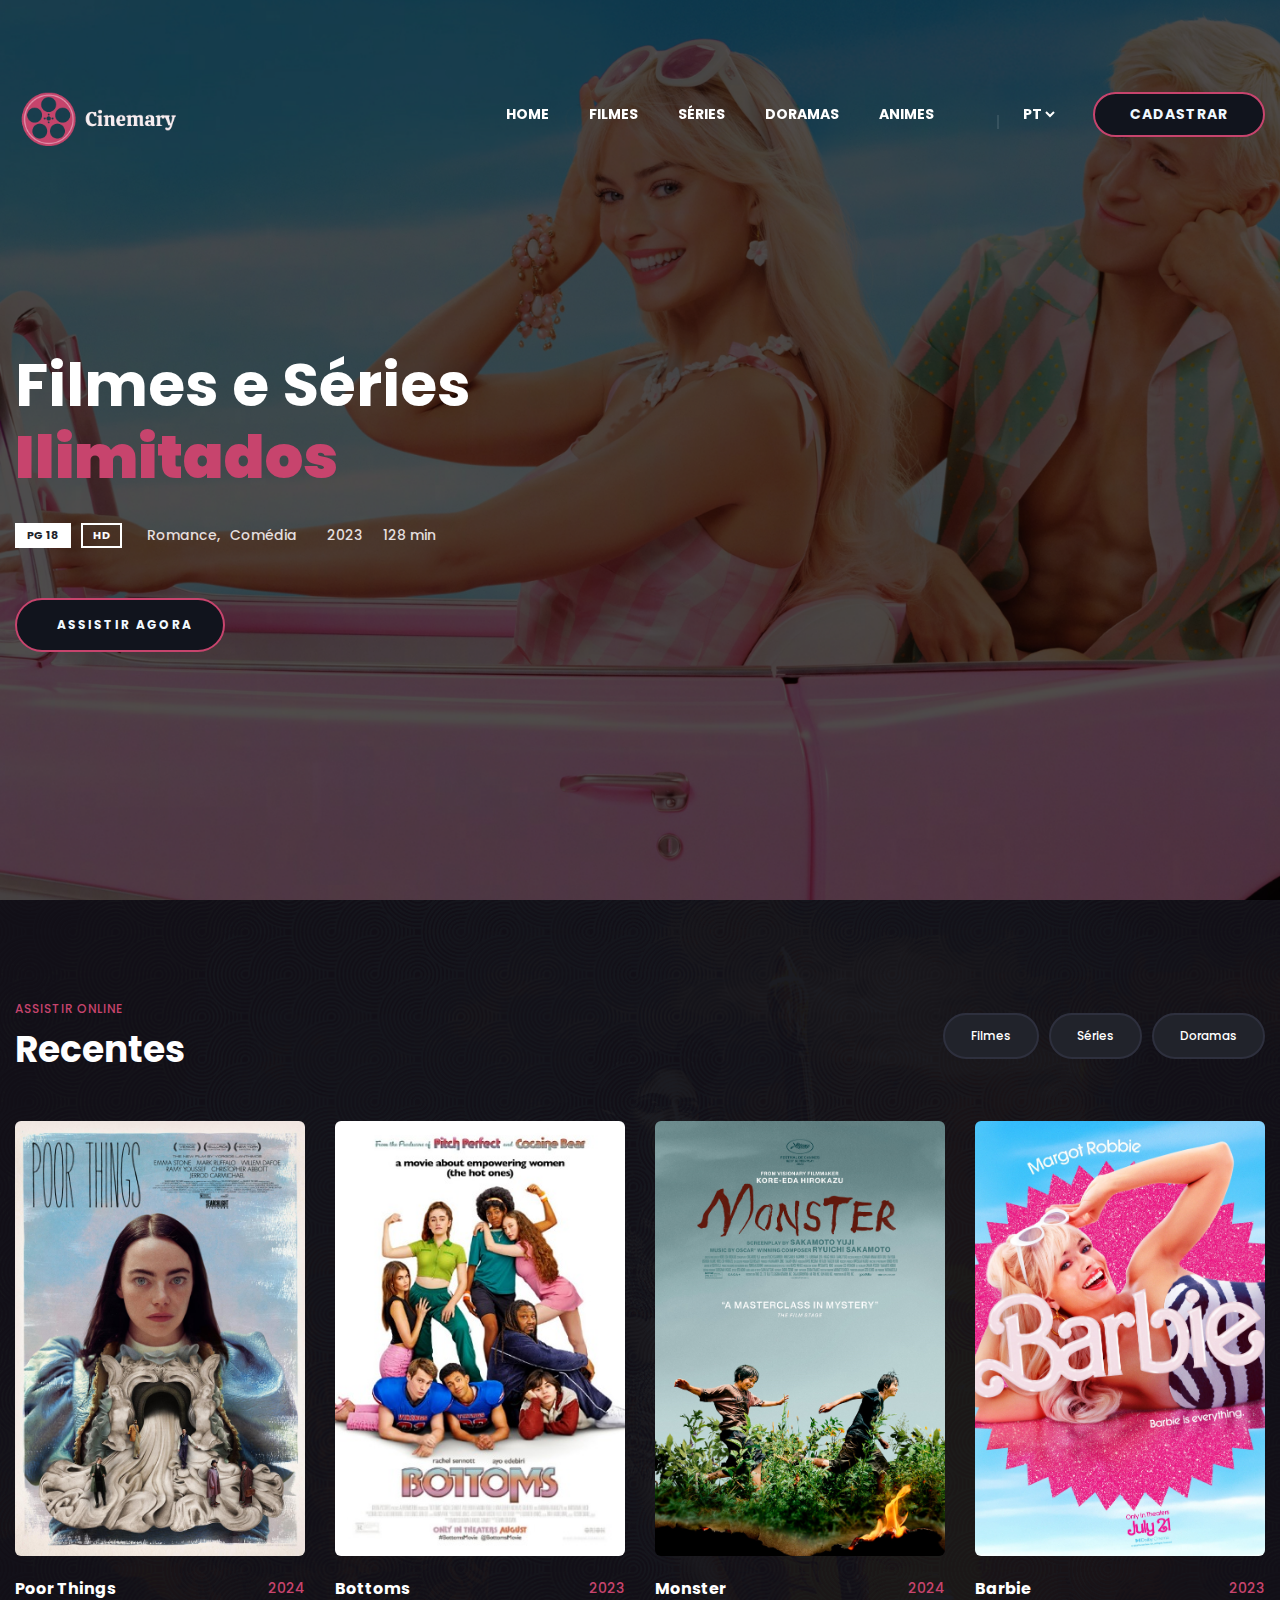
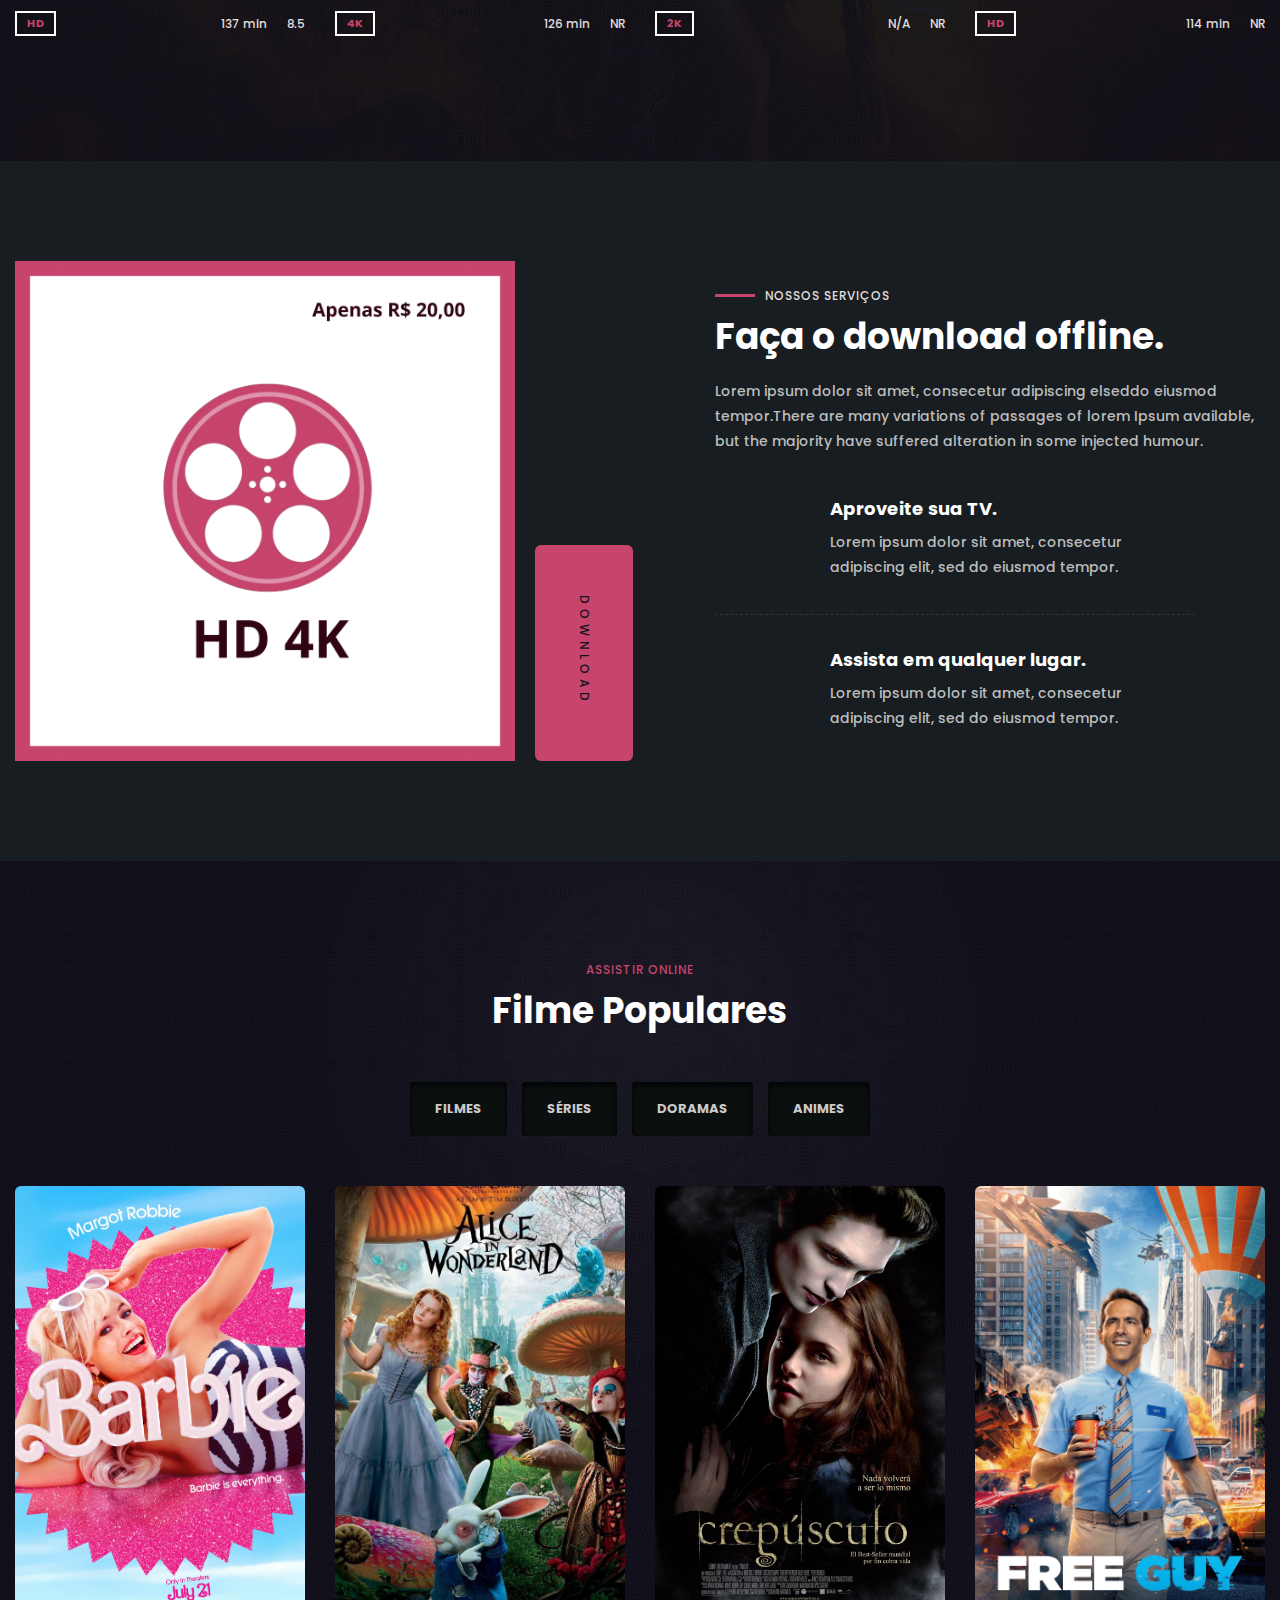
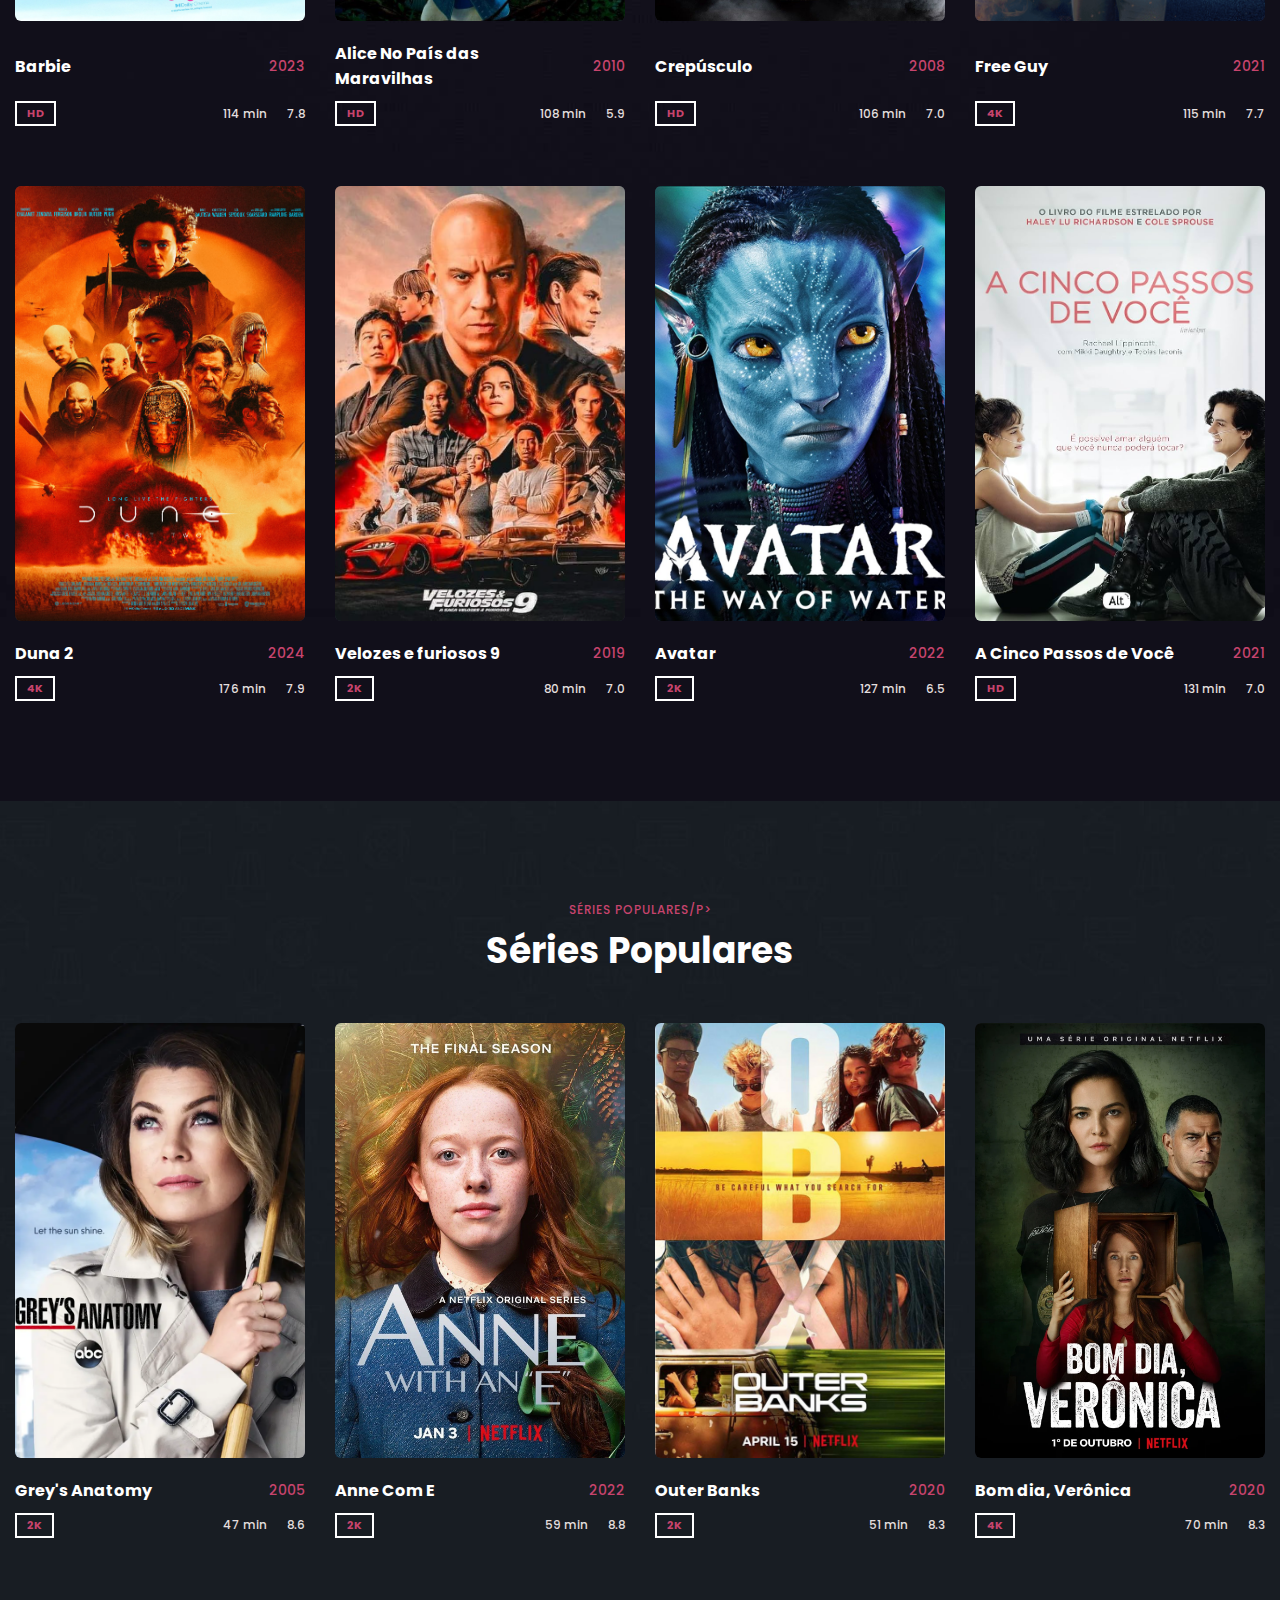
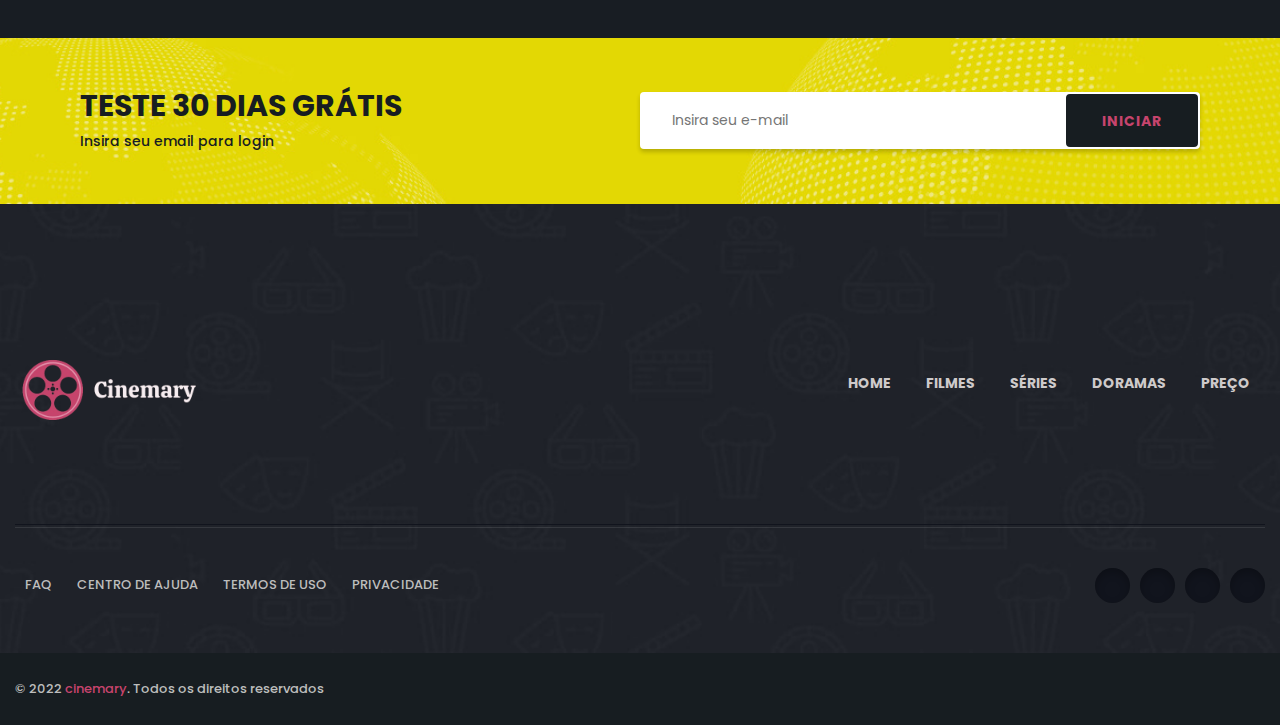
<file: index.html>
<!DOCTYPE html>
<html lang="pt-br">

<head>
  <meta charset="UTF-8">
  <meta http-equiv="X-UA-Compatible" content="IE=edge">
  <meta name="viewport" content="width=device-width, initial-scale=1.0">
  <title>Cinemary</title>
  <link rel="shortcut icon" href="images/favicon1.png" type="image/svg+xml">
  <link rel="stylesheet" href="style.css">

  <!-- - fontes -->
  <link rel="preconnect" href="https://fonts.googleapis.com">
  <link rel="preconnect" href="https://fonts.gstatic.com" crossorigin>
  <link href="https://fonts.googleapis.com/css2?family=Poppins:wght@400;500;600;700&display=swap" rel="stylesheet">
</head>

<body id="top">

  <!-- 
    - #HEADER
  -->

  <header class="header" data-header>
    <div class="container">

      <div class="overlay" data-overlay></div>

      <a href="./index.html" class="logo">
        <img src="images/logo2.png" width="40%" height="50%" alt="Cinemary logo">
      </a>

      <div class="header-actions">

        <button class="search-btn">
          <ion-icon name="search-outline"></ion-icon>
        </button>

        <div class="lang-wrapper">
          <label for="language">
            <ion-icon name="globe-outline"></ion-icon>
          </label>

          <select name="language" id="language">
            <option value="en">PT</option>
            <option value="au">EN</option>
            <option value="ar">ES</option>
            <option value="tu">FR</option>
          </select>
        </div>

        <button class="btn btn-primary">Cadastrar</button>

      </div>

      <button class="menu-open-btn" data-menu-open-btn>
        <ion-icon name="reorder-two"></ion-icon>
      </button>

      <nav class="navbar" data-navbar>

        <div class="navbar-top">

          <a href="./index.html" class="logo">
            <img src="images/logo1.svg" alt="Cinemary Logo">
          </a>

          <button class="menu-close-btn" data-menu-close-btn>
            <ion-icon name="close-outline"></ion-icon>
          </button>

        </div>

        <ul class="navbar-list">

          <li>
            <a href="./index.html" class="navbar-link">Home</a>
          </li>

          <li>
            <a href="filmes.html" class="navbar-link">Filmes</a>
          </li>

          <li>
            <a href="series.html" class="navbar-link">Séries</a>
          </li>

          <li>
            <a href="doramas.html" class="navbar-link">Doramas</a>
          </li>

          <li>
            <a href="animes.html" class="navbar-link">Animes</a>
          </li>

        </ul>

        <ul class="navbar-social-list">

          <li>
            <a href="#" class="navbar-social-link">
              <ion-icon name="logo-twitter"></ion-icon>
            </a>
          </li>

          <li>
            <a href="#" class="navbar-social-link">
              <ion-icon name="logo-facebook"></ion-icon>
            </a>
          </li>

          <li>
            <a href="#" class="navbar-social-link">
              <ion-icon name="logo-pinterest"></ion-icon>
            </a>
          </li>

          <li>
            <a href="#" class="navbar-social-link">
              <ion-icon name="logo-instagram"></ion-icon>
            </a>
          </li>

          <li>
            <a href="#" class="navbar-social-link">
              <ion-icon name="logo-youtube"></ion-icon>
            </a>
          </li>

        </ul>

      </nav>

    </div>
  </header>

  <main>
    <article>

      <!-- 
        - #HERO
      -->

      <section class="hero">
        <div class="container">

          <div class="hero-content">
            <h1 class="h1 hero-title">
              Filmes e Séries <br><strong>Ilimitados</strong>
            </h1>

            <div class="meta-wrapper">

              <div class="badge-wrapper">
                <div class="badge badge-fill">PG 18</div>

                <div class="badge badge-outline">HD</div>
              </div>

              <div class="ganre-wrapper">
                <a href="#">Romance,</a>

                <a href="#">Comédia</a>
              </div>

              <div class="date-time">

                <div>
                  <ion-icon name="calendar-outline"></ion-icon>

                  <time datetime="2022">2023</time>
                </div>

                <div>
                  <ion-icon name="time-outline"></ion-icon>

                  <time datetime="PT128M">128 min</time>
                </div>

              </div>

            </div>

            <button class="btn btn-primary">
              <ion-icon name="play"></ion-icon>

              <span>Assistir Agora</span>
            </button>

          </div>

        </div>
      </section>





      <!-- 
        - #UPCOMING
      -->

      <section class="upcoming">
        <div class="container">

          <div class="flex-wrapper">

            <div class="title-wrapper">
              <p class="section-subtitle">Assistir online</p>

              <h2 class="h2 section-title">Recentes</h2>
            </div>

            <ul class="filter-list">

              <li>
                <button class="filter-btn">Filmes</button>
              </li>

              <li>
                <button class="filter-btn">Séries</button>
              </li>

              <li>
                <a href="./movie-details.html"><button class="filter-btn">Doramas</button></a>
              </li>

            </ul>

          </div>

          <ul class="movies-list  has-scrollbar">

            <li>
              <div class="movie-card">

                <a href="./movie-details.html">
                  <figure class="card-banner">
                    <img src="images/poor.png" alt="Poor Things">
                  </figure>
                </a>

                <div class="title-wrapper">
                  <a href="./movie-details.html">
                    <h3 class="card-title">Poor Things</h3>
                  </a>

                  <time datetime="2024">2024</time>
                </div>

                <div class="card-meta">
                  <div class="badge badge-outline">HD</div>

                  <div class="duration">
                    <ion-icon name="time-outline"></ion-icon>

                    <time datetime="PT137M">137 min</time>
                  </div>

                  <div class="rating">
                    <ion-icon name="star"></ion-icon>

                    <data>8.5</data>
                  </div>
                </div>

              </div>
            </li>

            <li>
              <div class="movie-card">

                <a href="./movie-details.html">
                  <figure class="card-banner">
                    <img src="images/botoms.jpg"
                      alt="Bottoms">
                  </figure>
                </a>

                <div class="title-wrapper">
                  <a href="./movie-details.html">
                    <h3 class="card-title">Bottoms</h3>
                  </a>

                  <time datetime="2022">2023</time>
                </div>

                <div class="card-meta">
                  <div class="badge badge-outline">4K</div>

                  <div class="duration">
                    <ion-icon name="time-outline"></ion-icon>

                    <time datetime="PT126M">126 min</time>
                  </div>

                  <div class="rating">
                    <ion-icon name="star"></ion-icon>

                    <data>NR</data>
                  </div>
                </div>

              </div>
            </li>

            <li>
              <div class="movie-card">

                <a href="./movie-details.html">
                  <figure class="card-banner">
                    <img src="images/monster.webp" alt="Monster movie poster">
                  </figure>
                </a>

                <div class="title-wrapper">
                  <a href="./movie-details.html">
                    <h3 class="card-title">Monster</h3>
                  </a>

                  <time datetime="2022">2024</time>
                </div>

                <div class="card-meta">
                  <div class="badge badge-outline">2K</div>

                  <div class="duration">
                    <ion-icon name="time-outline"></ion-icon>

                    <time datetime="">N/A</time>
                  </div>

                  <div class="rating">
                    <ion-icon name="star"></ion-icon>

                    <data>NR</data>
                  </div>
                </div>

              </div>
            </li>

            <li>
              <div class="movie-card">

                <a href="./movie-details.html">
                  <figure class="card-banner">
                    <img src="images/barbie poster.jpg"
                      alt="The Unbearable Weight of Massive Talent movie poster">
                  </figure>
                </a>

                <div class="title-wrapper">
                  <a href="./movie-details.html">
                    <h3 class="card-title">Barbie</h3>
                  </a>

                  <time datetime="2022">2023</time>
                </div>

                <div class="card-meta">
                  <div class="badge badge-outline">HD</div>

                  <div class="duration">
                    <ion-icon name="time-outline"></ion-icon>

                    <time datetime="PT107M">114 min</time>
                  </div>

                  <div class="rating">
                    <ion-icon name="star"></ion-icon>

                    <data>NR</data>
                  </div>
                </div>

              </div>
            </li>

          </ul>

        </div>
      </section>





      <!-- 
        - #SERVICE
      -->

      <section class="service">
        <div class="container">

          <div class="service-banner">
            <figure>
              <img src="images/Apenas R$ 20,00.png" alt=" Resolução HD 4k ! only R$20,00">
            </figure>

            <a href="images/Apenas R$ 20,00.png" download class="service-btn">
              <span>Download</span>

              <ion-icon name="download-outline"></ion-icon>
            </a>
          </div>

          <div class="service-content">

            <p class="service-subtitle">Nossos Serviços</p>

            <h2 class="h2 service-title">Faça o download offline.</h2>

            <p class="service-text">
              Lorem ipsum dolor sit amet, consecetur adipiscing elseddo eiusmod tempor.There are many variations of
              passages of lorem
              Ipsum available, but the majority have suffered alteration in some injected humour.
            </p>

            <ul class="service-list">

              <li>
                <div class="service-card">

                  <div class="card-icon">
                    <ion-icon name="tv"></ion-icon>
                  </div>

                  <div class="card-content">
                    <h3 class="h3 card-title">Aproveite sua TV.</h3>

                    <p class="card-text">
                      Lorem ipsum dolor sit amet, consecetur adipiscing elit, sed do eiusmod tempor.
                    </p>
                  </div>

                </div>
              </li>

              <li>
                <div class="service-card">

                  <div class="card-icon">
                    <ion-icon name="videocam"></ion-icon>
                  </div>

                  <div class="card-content">
                    <h3 class="h3 card-title">Assista em qualquer lugar.</h3>

                    <p class="card-text">
                      Lorem ipsum dolor sit amet, consecetur adipiscing elit, sed do eiusmod tempor.
                    </p>
                  </div>

                </div>
              </li>

            </ul>

          </div>

        </div>
      </section>





      <!-- 
        - #TOP RATED
      -->

      <section class="top-rated">
        <div class="container">

          <p class="section-subtitle">Assistir Online</p>

          <h2 class="h2 section-title">Filme Populares</h2>

          <ul class="filter-list">

            <li>
              <button class="filter-btn">Filmes</button>
            </li>

            <li>
              <button class="filter-btn">Séries</button>
            </li>

            <li>
              <button class="filter-btn">Doramas</button>
            </li>

            <li>
              <button class="filter-btn">Animes</button>
            </li>

          </ul>

          <ul class="movies-list">

            <li>
              <div class="movie-card">

                <a href="./movie-details.html">
                  <figure class="card-banner">
                    <img src="images/barbie poster.jpg" alt="Sonic the Hedgehog 2 movie poster">
                  </figure>
                </a>

                <div class="title-wrapper">
                  <a href="./movie-details.html">
                    <h3 class="card-title">Barbie</h3>
                  </a>

                  <time datetime="2022">2023</time>
                </div>

                <div class="card-meta">
                  <div class="badge badge-outline">HD</div>

                  <div class="duration">
                    <ion-icon name="time-outline"></ion-icon>

                    <time datetime="PT122M">114 min</time>
                  </div>

                  <div class="rating">
                    <ion-icon name="star"></ion-icon>

                    <data>7.8</data>
                  </div>
                </div>

              </div>
            </li>

            <li>
              <div class="movie-card">

                <a href="./movie-details.html">
                  <figure class="card-banner">
                    <img src="images/alice.jpg" alt="Alice No Pís das Maravilhas Poster">
                  </figure>
                </a>

                <div class="title-wrapper">
                  <a href="./movie-details.html">
                    <h3 class="card-title">Alice No País das Maravilhas</h3>
                  </a>

                  <time datetime="2022">2010</time>
                </div>

                <div class="card-meta">
                  <div class="badge badge-outline">HD</div>

                  <div class="duration">
                    <ion-icon name="time-outline"></ion-icon>

                    <time datetime="PT104M">108 min</time>
                  </div>

                  <div class="rating">
                    <ion-icon name="star"></ion-icon>

                    <data>5.9</data>
                  </div>
                </div>

              </div>
            </li>

            <li>
              <div class="movie-card">

                <a href="./movie-details.html">
                  <figure class="card-banner">
                    <img src="images/crepusculo.jpg" alt="Crepúsculo">
                  </figure>
                </a>

                <div class="title-wrapper">
                  <a href="./movie-details.html">
                    <h3 class="card-title">Crepúsculo</h3>
                  </a>

                  <time datetime="2022">2008</time>
                </div>

                <div class="card-meta">
                  <div class="badge badge-outline">HD</div>

                  <div class="duration">
                    <ion-icon name="time-outline"></ion-icon>

                    <time datetime="PT106M">106 min</time>
                  </div>

                  <div class="rating">
                    <ion-icon name="star"></ion-icon>

                    <data>7.0</data>
                  </div>
                </div>

              </div>
            </li>

            <li>
              <div class="movie-card">

                <a href="./movie-details.html">
                  <figure class="card-banner">
                    <img src="images/movie-4.png" alt="Free Guy movie poster">
                  </figure>
                </a>

                <div class="title-wrapper">
                  <a href="./movie-details.html">
                    <h3 class="card-title">Free Guy</h3>
                  </a>

                  <time datetime="2021">2021</time>
                </div>

                <div class="card-meta">
                  <div class="badge badge-outline">4K</div>

                  <div class="duration">
                    <ion-icon name="time-outline"></ion-icon>

                    <time datetime="PT115M">115 min</time>
                  </div>

                  <div class="rating">
                    <ion-icon name="star"></ion-icon>

                    <data>7.7</data>
                  </div>
                </div>

              </div>
            </li>

            <li>
              <div class="movie-card">

                <a href="./movie-details.html">
                  <figure class="card-banner">
                    <img src="images/duna 2.jpg" alt="Duna 2 poster">
                  </figure>
                </a>

                <div class="title-wrapper">
                  <a href="./movie-details.html">
                    <h3 class="card-title">Duna 2</h3>
                  </a>

                  <time datetime="2022">2024</time>
                </div>

                <div class="card-meta">
                  <div class="badge badge-outline">4K</div>

                  <div class="duration">
                    <ion-icon name="time-outline"></ion-icon>

                    <time datetime="PT176M">176 min</time>
                  </div>

                  <div class="rating">
                    <ion-icon name="star"></ion-icon>

                    <data>7.9</data>
                  </div>
                </div>

              </div>
            </li>

            <li>
              <div class="movie-card">

                <a href="./movie-details.html">
                  <figure class="card-banner">
                    <img src="images/velozes.png" alt="Velozes e Furiosos 9">
                  </figure>
                </a>

                <div class="title-wrapper">
                  <a href="./movie-details.html">
                    <h3 class="card-title">Velozes e furiosos 9</h3>
                  </a>

                  <time datetime="2022">2019</time>
                </div>

                <div class="card-meta">
                  <div class="badge badge-outline">2K</div>

                  <div class="duration">
                    <ion-icon name="time-outline"></ion-icon>

                    <time datetime="PT116M">80 min</time>
                  </div>

                  <div class="rating">
                    <ion-icon name="star"></ion-icon>

                    <data>7.0</data>
                  </div>
                </div>

              </div>
            </li>

            <li>
              <div class="movie-card">

                <a href="./movie-details.html">
                  <figure class="card-banner">
                    <img src="images/avatar.jpg" alt="Avatar poster">
                  </figure>
                </a>

                <div class="title-wrapper">
                  <a href="./movie-details.html">
                    <h3 class="card-title">Avatar</h3>
                  </a>

                  <time datetime="2022">2022</time>
                </div>

                <div class="card-meta">
                  <div class="badge badge-outline">2K</div>

                  <div class="duration">
                    <ion-icon name="time-outline"></ion-icon>

                    <time datetime="PT127M">127 min</time>
                  </div>

                  <div class="rating">
                    <ion-icon name="star"></ion-icon>

                    <data>6.5</data>
                  </div>
                </div>

              </div>
            </li>

            <li>
              <div class="movie-card">

                <a href="./movie-details.html">
                  <figure class="card-banner">
                    <img src="images/a cinco passos.jpg" alt="A Cinco Passos De Você Poster">
                  </figure>
                </a>

                <div class="title-wrapper">
                  <a href="./movie-details.html">
                    <h3 class="card-title">A Cinco Passos de Você</h3>
                  </a>

                  <time datetime="2021">2021</time>
                </div>

                <div class="card-meta">
                  <div class="badge badge-outline">HD</div>

                  <div class="duration">
                    <ion-icon name="time-outline"></ion-icon>

                    <time datetime="PT131M">131 min</time>
                  </div>

                  <div class="rating">
                    <ion-icon name="star"></ion-icon>

                    <data>7.0</data>
                  </div>
                </div>

              </div>
            </li>

          </ul>

        </div>
      </section>





      <!-- 
        - #TV SERIES
      -->

      <section class="tv-series">
        <div class="container">

          <p class="section-subtitle">Séries Populares/p>

          <h2 class="h2 section-title">Séries Populares</h2>

          <ul class="movies-list">

            <li>
              <div class="movie-card">

                <a href="./movie-details.html">
                  <figure class="card-banner">
                    <img src="images/greys anatomy.webp" alt="Grey's Anatomy poster">
                  </figure>
                </a>

                <div class="title-wrapper">
                  <a href="./movie-details.html">
                    <h3 class="card-title">Grey's Anatomy</h3>
                  </a>

                  <time datetime="2022">2005</time>
                </div>

                <div class="card-meta">
                  <div class="badge badge-outline">2K</div>

                  <div class="duration">
                    <ion-icon name="time-outline"></ion-icon>

                    <time datetime="PT47M">47 min</time>
                  </div>

                  <div class="rating">
                    <ion-icon name="star"></ion-icon>

                    <data>8.6</data>
                  </div>
                </div>

              </div>
            </li>

            <li>
              <div class="movie-card">

                <a href="./movie-details.html">
                  <figure class="card-banner">
                    <img src="images/anne.webp" alt="Anne com E poster">
                  </figure>
                </a>

                <div class="title-wrapper">
                  <a href="./movie-details.html">
                    <h3 class="card-title">Anne Com E</h3>
                  </a>

                  <time datetime="2022">2022</time>
                </div>

                <div class="card-meta">
                  <div class="badge badge-outline">2K</div>

                  <div class="duration">
                    <ion-icon name="time-outline"></ion-icon>

                    <time datetime="PT59M">59 min</time>
                  </div>

                  <div class="rating">
                    <ion-icon name="star"></ion-icon>

                    <data>8.8</data>
                  </div>
                </div>

              </div>
            </li>

            <li>
              <div class="movie-card">

                <a href="./movie-details.html">
                  <figure class="card-banner">
                    <img src="images/outer.jpg" alt="Outer Banks Poster">
                  </figure>
                </a>

                <div class="title-wrapper">
                  <a href="./movie-details.html">
                    <h3 class="card-title">Outer Banks</h3>
                  </a>

                  <time datetime="2022">2020</time>
                </div>

                <div class="card-meta">
                  <div class="badge badge-outline">2K</div>

                  <div class="duration">
                    <ion-icon name="time-outline"></ion-icon>

                    <time datetime="PT51M">51 min</time>
                  </div>

                  <div class="rating">
                    <ion-icon name="star"></ion-icon>

                    <data>8.3</data>
                  </div>
                </div>

              </div>
            </li>

            <li>
              <div class="movie-card">

                <a href="./movie-details.html">
                  <figure class="card-banner">
                    <img src="images/bom dia.webp" alt="Bom dia Verônica poster">
                  </figure>
                </a>

                <div class="title-wrapper">
                  <a href="./movie-details.html">
                    <h3 class="card-title">Bom dia, Verônica</h3>
                  </a>

                  <time datetime="2017">2020</time>
                </div>

                <div class="card-meta">
                  <div class="badge badge-outline">4K</div>

                  <div class="duration">
                    <ion-icon name="time-outline"></ion-icon>

                    <time datetime="PT70M">70 min</time>
                  </div>

                  <div class="rating">
                    <ion-icon name="star"></ion-icon>

                    <data>8.3</data>
                  </div>
                </div>

              </div>
            </li>

          </ul>

        </div>
      </section>





      <!-- 
        - #CTA
      -->

      <section class="cta">
        <div class="container">

          <div class="title-wrapper">
            <h2 class="cta-title">Teste 30 dias grátis</h2>

            <p class="cta-text">
              Insira seu email para login
            </p>
          </div>

          <form action="" class="cta-form">
            <input type="email" name="email" required placeholder="Insira seu e-mail" class="email-field">

            <button type="submit" class="cta-form-btn">Iniciar</button>
          </form>

        </div>
      </section>

    </article>
  </main>





  <!-- 
    - #FOOTER
  -->

  <footer class="footer">

    <div class="footer-top">
      <div class="container">

        <div class="footer-brand-wrapper">

          <a href="./index.html" class="logo">
            <img src="images/logo2.png" width="40%" height="50%" alt="Cinemary logo">
          </a>

          <ul class="footer-list">

            <li>
              <a href="./index.html" class="footer-link">Home</a>
            </li>

            <li>
              <a href="#" class="footer-link">Filmes</a>
            </li>

            <li>
              <a href="#" class="footer-link">Séries</a>
            </li>

            <li>
              <a href="#" class="footer-link">Doramas</a>
            </li>

            <li>
              <a href="#" class="footer-link">Preço</a>
            </li>

          </ul>

        </div>

        <div class="divider"></div>

        <div class="quicklink-wrapper">

          <ul class="quicklink-list">

            <li>
              <a href="#" class="quicklink-link">Faq</a>
            </li>

            <li>
              <a href="#" class="quicklink-link">Centro de Ajuda</a>
            </li>

            <li>
              <a href="#" class="quicklink-link">Termos de Uso</a>
            </li>

            <li>
              <a href="#" class="quicklink-link">Privacidade</a>
            </li>

          </ul>

          <ul class="social-list">

            <li>
              <a href="#" class="social-link">
                <ion-icon name="logo-facebook"></ion-icon>
              </a>
            </li>

            <li>
              <a href="#" class="social-link">
                <ion-icon name="logo-twitter"></ion-icon>
              </a>
            </li>

            <li>
              <a href="#" class="social-link">
                <ion-icon name="logo-pinterest"></ion-icon>
              </a>
            </li>

            <li>
              <a href="#" class="social-link">
                <ion-icon name="logo-linkedin"></ion-icon>
              </a>
            </li>

          </ul>

        </div>

      </div>
    </div>

    <div class="footer-bottom">
      <div class="container">

        <p class="copyright">
          &copy; 2022 <a href="#">cinemary</a>. Todos os direitos reservados
        </p>

      </div>
    </div>

  </footer>





  <!-- 
    - #GO TO TOP
  -->

  <a href="#top" class="go-top" data-go-top>
    <ion-icon name="chevron-up"></ion-icon>
  </a>

</body>

</html>
</file>
<file: style.css>
:root {

  /**
   * cores
   */

  --rich-black-fogra-29: hsl(225, 25%, 9%);
  --rich-black-fogra-39: hsl(170, 21%, 5%);
  --raisin-black: hsl(228, 13%, 15%);
  --eerie-black: hsl(207, 19%, 11%);
  --light-gray: hsl(0, 3%, 80%);
  --gunmetal-1: hsl(229, 15%, 21%);
  --pink: #C7446D;
  --gunmetal-2: hsl(216, 22%, 18%);
  --gainsboro: hsl(0, 7%, 88%);
  --citrine: hsl(57, 97%, 45%);
  --xiketic: hsl(253, 21%, 13%);
  --gray-x: hsl(0, 0%, 74%);
  --white: hsl(0, 100%, 100%);
  --black: hsl(0, 0%, 0%);
  --jet: hsl(0, 0%, 20%);

  /**
   * tipografia
   */

  --ff-poppins: 'Poppins', sans-serif;

  --fs-1: 36px;
  --fs-2: 32px;
  --fs-3: 30px;
  --fs-4: 24px;
  --fs-5: 20px;
  --fs-6: 18px;
  --fs-7: 16px;
  --fs-8: 15px;
  --fs-9: 14px;
  --fs-10: 13px;
  --fs-11: 12px;
  --fs-12: 11px;

  --fw-500: 500;
  --fw-700: 700;

  /**
   * trasição
   */

  --transition-1: 0.15s ease;
  --transition-2: 0.25s ease-in;

  /**
   * espaço
   */

  --section-padding: 100px;

}





/*-----------------------------------*\
 * #RESET
\*-----------------------------------*/

*, *::before, *::after {
  margin: 0;
  padding: 0;
  box-sizing: border-box;
}

li { list-style: none; }

a { text-decoration: none; }

a,
img,
span,
input,
button,
ion-icon { display: block; }

input {
  font: inherit;
  width: 100%;
  border: none;
}

select,
button {
  font: inherit;
  background: none;
  border: none;
  cursor: pointer;
}

html {
  font-family: var(--ff-poppins);
  scroll-behavior: smooth;
}

body {background-color:hsl(207, 19%, 11%); }
body.active { overflow: hidden; }





/*-----------------------------------*\
 * #REUSED STYLE
\*-----------------------------------*/

.container { padding-inline: 15px; }

/**
 * TITULOS E SUBTITULOS
 */

.h1,
.h2,
.h3 {
  color: var(--white);
  line-height: 1.2;
}

.h1 { font-size: var(--fs-1); }

.h2 { font-size: var(--fs-2); }

.h3 { font-size: var(--fs-6); }

.section-subtitle {
  color: var(--pink);
  font-size: var(--fs-11);
  font-weight: var(--fw-500);
  text-transform: uppercase;
  letter-spacing: 1px;
  margin-bottom: 10px;
  text-align: center;
}

.section-title { text-align: center; }

/**
 * BADGE
 */

.badge {
  color: var(--white);
  font-size: var(--fs-12);
  font-weight: var(--fw-700);
  border: 2px solid transparent;
  padding: 2px 10px;
}

.badge-fill {
  background: var(--white);
  color: var(--raisin-black);
}

.badge-outline { border-color: var(--white); }

/**
 * MOVIE META
 */

.meta-wrapper {
  display: flex;
  flex-wrap: wrap;
  justify-content: flex-start;
  align-items: center;
  gap: 15px 25px;
  margin-bottom: 50px;
}

.badge-wrapper,
.ganre-wrapper,
.date-time {
  display: flex;
  flex-wrap: wrap;
  align-items: center;
  gap: 5px 10px;
}

.ganre-wrapper > a {
  color: var(--gainsboro);
  font-size: var(--fs-9);
  font-weight: var(--fw-500);
  transition: var(--transition-1);
}

.ganre-wrapper > a:is(:hover, :focus) { color: var(--pink); }

.date-time { gap: 15px; }

.date-time > div {
  display: flex;
  align-items: center;
  gap: 5px;
  color: var(--gainsboro);
  font-size: var(--fs-9);
  font-weight: var(--fw-500);
}

.date-time ion-icon {
  --ionicon-stroke-width: 50px;
  color: var(--pink);
}

/**
 * BUTTONS
 */

.btn {
  color: var(--white);
  font-size: var(--fs-11);
  font-weight: var(--fw-700);
  text-transform: uppercase;
  letter-spacing: 2px;
  display: flex;
  align-items: center;
  gap: 10px;
  padding: 16px 30px;
  border: 2px solid var(--pink);
  border-radius: 50px;
  transition: var(--transition-1);
}

.btn > ion-icon { font-size: 18px; }

.btn-primary { 
  background: var(--rich-black-fogra-29); 
  color: aliceblue;
}

.btn-primary:is(:hover, :focus) {
  background: var(--pink);
  color: var(--white);
}

/**
 * MOVIE CARD
 */

.movies-list {
  display: grid;
  gap: 50px;
}

.movie-card {
  height: 100%;
  display: flex;
  flex-direction: column;
  justify-content: space-between;
}

.movie-card .card-banner {
  position: relative;
  background: var(--gunmetal-1);
  aspect-ratio: 2 / 3;
  border-radius: 6px;
  overflow: hidden;
  margin-bottom: 20px;
  transition: var(--transition-1);
}

.movie-card .card-banner::after {
  content: "";
  position: absolute;
  inset: 0;
  transition: var(--transition-1);
}

.movie-card .card-banner:hover { box-shadow: 0 1px 2px hsla(0, 0%, 0%, 0.5); }

.movie-card .card-banner:hover::after { background: hsla(0, 0%, 100%, 0.05); }

.movie-card .card-banner img {
  width: 100%;
  height: 100%;
  object-fit: cover;
}

.movie-card .title-wrapper {
  display: flex;
  justify-content: space-between;
  align-items: center;
  gap: 20px;
  margin-bottom: 10px;
}

.movie-card .card-title {
  color: var(--white);
  font-size: var(--fs-7);
  transition: var(--transition-1);
}

.movie-card .card-title:is(:hover, :focus) { color: var(--pink); }

.movie-card .title-wrapper time {
  color: var(--pink);
  font-size: var(--fs-9);
  font-weight: var(--fw-500);
}

.movie-card .card-meta {
  display: flex;
  justify-content: flex-start;
  align-items: center;
  gap: 15px;
}

.movie-card .badge { color: var(--pink); }

.movie-card .duration { margin-left: auto; }

.movie-card :is(.duration, .rating) {
  display: flex;
  align-items: center;
  gap: 5px;
  color: var(--gainsboro);
  font-size: var(--fs-11);
  font-weight: var(--fw-500);
}

.movie-card :is(.duration, .rating) ion-icon {
  font-size: 13px;
  --ionicon-stroke-width: 50px;
  color: var(--pink);
}

/**
 * CUSTOM SLIDER & SCROLLBAR
 */

.movies-list.has-scrollbar {
  display: flex;
  justify-content: flex-start;
  gap: 30px;
  overflow-x: auto;
  scroll-snap-type: inline mandatory;
  padding-bottom: 25px;
}

.has-scrollbar::-webkit-scrollbar { height: 8px; }

.has-scrollbar::-webkit-scrollbar-track {
  background: transparent;
  box-shadow: 0 0 0 2px var(--pink);
  border-radius: 10px;
}

.has-scrollbar::-webkit-scrollbar-thumb {
  background: var(--gainsboro);
  border-radius: 10px;
  box-shadow: inset 0 1px 0 var(--black),
              inset 0 -1px 0 var(--black);
}





/*-----------------------------------*\
 * #HEADER
\*-----------------------------------*/

.header {
  position: fixed;
  top: 0;
  left: 0;
  width: 100%;
  padding-block: 25px;
  transition: var(--transition-2);
  z-index: 4;
}

.header.active {
  background: var(--eerie-black);
  padding-block: 20px;
}

.header .container {
  display: flex;
  justify-content: space-between;
  align-items: center;
}

.header-actions { display: none; }

.menu-open-btn {
  color: var(--white);
  font-size: 40px;
}

.navbar {
  position: fixed;
  top: 0;
  right: -300px;
  background: var(--eerie-black);
  width: 100%;
  max-width: 300px;
  height: 100%;
  box-shadow: -1px 0 3px hsl(0, 0%, 0%, 0.2);
  transition: 0.15s ease-in;
  visibility: hidden;
  z-index: 3;
}

.navbar.active {
  right: 0;
  visibility: visible;
  transition: 0.25s ease-out;
}

.navbar-top {
  padding: 30px 25px;
  display: flex;
  justify-content: space-between;
  align-items: center;
}

.menu-close-btn {
  color: var(--white);
  font-size: 25px;
  padding: 5px;
}

.menu-close-btn ion-icon { --ionicon-stroke-width: 80px; }

.navbar-list {
  border-top: 1px solid hsla(0, 0%, 100%, 0.1);
  margin-bottom: 30px;
}

.navbar-link {
  color: var(--white);
  font-size: var(--fs-8);
  font-weight: var(--fw-500);
  padding: 10px 25px;
  border-bottom: 1px solid hsla(0, 0%, 100%, 0.1);
  transition: var(--transition-1);
}

.navbar-link:is(:hover, :focus) { color: var(--pink); }

.navbar-social-list {
  display: flex;
  justify-content: center;
  align-items: center;
  gap: 20px;
}

.navbar-social-link {
  font-size: 20px;
  color: var(--white);
  transition: var(--transition-1);
}

.navbar-social-link:is(:hover, :focus) { color: var(--pink); }

.overlay {
  position: fixed;
  inset: 0;
  background: hsla(204, 18%, 11%, 0.8);
  opacity: 0;
  pointer-events: none;
  z-index: 1;
  transition: var(--transition-2);
}

.overlay.active {
  opacity: 1;
  pointer-events: all;
}

/*-----------------------------------*\
 * #HERO
\*-----------------------------------*/

.hero {
  background: url("barbie\ bg.png") no-repeat;
  background-size: cover;
  background-position: center;
  min-height: 750px;
  height: 100vh;
  max-height: 1000px;
  display: flex;
  justify-content: flex-start;
  align-items: center;
  padding-block: var(--section-padding);

}

.hero-content { margin-top: 60px; }

.hero-subtitle {
  color: var(--pink);
  font-size: var(--fs-4);
  font-weight: var(--fw-700);
  margin-bottom: 10px;
}

.hero-title { margin-bottom: 30px; }

.hero-title > strong { color: var(--pink); }





/*-----------------------------------*\
 * #UPCOMING
\*-----------------------------------*/

.upcoming {
  background: url("../images/upcoming-bg.png") no-repeat;
  background-size: cover;
  background-position: center;
  padding-block: var(--section-padding);
}

.upcoming .flex-wrapper { margin-bottom: 50px; }

.upcoming .section-title { margin-bottom: 30px; }

.filter-list {
  display: flex;
  flex-wrap: wrap;
  justify-content: center;
  align-items: center;
  gap: 10px;
}

.upcoming .filter-btn {
  color: var(--white);
  background: var(--raisin-black);
  font-size: var(--fs-11);
  font-weight: var(--fw-500);
  border: 2px solid var(--gunmetal-1);
  padding: 12px 26px;
  border-radius: 50px;
}

.upcoming .filter-btn:focus { border-color: var(--citrine); }

.upcoming .movies-list > li {
  min-width: 100%;
  scroll-snap-align: start;
}





/*-----------------------------------*\
 * #SERVICE
\*-----------------------------------*/

.service {
  padding-block: var(--section-padding);
}

.service-banner {
  position: relative;
  margin-bottom: 50px;
  max-width:  500px;
}

.service-banner img { width: 100%; }

.service-btn {
  position: absolute;
  bottom: 0;
  right: 86px;
  background: var(--pink);
  color: var(--rich-black-fogra-29);
  font-size: var(--fs-11);
  text-transform: uppercase;
  font-weight: var(--fw-500);
  letter-spacing: 5px;
  display: flex;
  align-items: center;
  gap: 5px;
  transform: rotate(0.25turn);
  transform-origin: bottom right;
  padding: 28px 35px;
  border-radius: 6px;
}

.service-btn ion-icon {
  font-size: 30px;
  transform: rotate(-0.25turn);
}

.service-subtitle {
  position: relative;
  color: var(--gainsboro);
  font-size: var(--fs-11);
  font-weight: var(--fw-500);
  text-transform: uppercase;
  letter-spacing: 1px;
  padding-left: 50px;
  margin-bottom: 10px;
}

.service-subtitle::before {
  content: "";
  position: absolute;
  top: 7px;
  left: 0;
  width: 40px;
  height: 3px;
  background: var(--pink);
}

.service-title { margin-bottom: 20px; }

.service-text,
.service-card .card-text {
  color: var(--gray-x);
  font-size: var(--fs-9);
  font-weight: var(--fw-500);
  line-height: 1.8;
}

.service-text { margin-bottom: 40px; }

.service-list > li:first-child {
  padding-bottom: 20px;
  border-bottom: 1px dashed hsla(0, 0%, 100%, 0.1);
  margin-bottom: 30px;
}

.service-card .card-icon {
  color: var(--white);
  width: 85px;
  height: 85px;
  display: grid;
  place-items: center;
  font-size: 40px;
  border-radius: 50%;
  outline: 1px dashed var(pink);
  outline-offset: 5px;
  margin: 5px;
  margin-bottom: 20px;
  transition: var(--transition-2);
}

.service-card:hover .card-icon { background: var(--citrine); }

.service-card .card-title { margin-bottom: 10px; }





/*-----------------------------------*\
 * #TOP RATED
\*-----------------------------------*/

.top-rated {
  background: url("../images/top-rated-bg.jpg") no-repeat;
  background-size: cover;
  background-position: center;
  padding-block: var(--section-padding);
}

.top-rated .section-title { margin-bottom: 50px; }

.top-rated .filter-list {
  gap: 15px;
  margin-bottom: 50px;
}

.top-rated .filter-btn {
  position: relative;
  background: var(--rich-black-fogra-39);
  color: var(--light-gray);
  font-size: var(--fs-10);
  font-weight: var(--fw-700);
  text-transform: uppercase;
  padding: 17px 25px;
  border-radius: 4px;
  box-shadow: inset 0 3px 7px hsla(0, 0%, 0%, 0.8);
}

.top-rated .filter-btn:focus {
  color: var(--pink);
  text-shadow: 0 3px 25px hsla(57, 97%, 45%, 0.5);
}

.top-rated .filter-btn:focus::before,
.top-rated .filter-btn:focus::after {
  content: "";
  position: absolute;
  top: 50%;
  transform: translateY(-50%);
  background: var(--pink);
  width: 2px;
  height: 15px;
}

.top-rated .filter-btn:focus::before { left: 0; }

.top-rated .filter-btn:focus::after { right: 0; }





/*-----------------------------------*\
 * #TV SEREIS
\*-----------------------------------*/

.tv-series {
  background: url("../images/tv-series-bg.jpg") no-repeat;
  background-size: cover;
  background-position: center;
  padding-block: var(--section-padding);
}

.tv-series .section-title { margin-bottom: 50px; }





/*-----------------------------------*\
 * #CTA
\*-----------------------------------*/

.cta {
  background: url("../images/cta-bg.jpg") no-repeat;
  background-size: cover;
  background-position: center;
  text-align: center;
  padding-block: 50px;
}

.cta .title-wrapper { margin-bottom: 25px; }

.cta-title {
  color: var(--eerie-black);
  font-size: var(--fs-3);
  text-transform: uppercase;
  line-height: 1.2;
  margin-bottom: 5px;
}

.cta-text {
  color: var(--eerie-black);
  font-size: var(--fs-9);
  font-weight: var(--fw-500);
  line-height: 1.8;
}

.cta .email-field {
  color: var(--eerie-black);
  font-size: var(--fs-9);
  padding: 18px 32px;
  border-radius: 4px;
  box-shadow: 0 3px 4px hsla(0, 0%, 0%, 0.2);
  margin-bottom: 15px;
}

.cta-form-btn {
  background: var(--eerie-black);
  color: var(--pink);
  font-size: var(--fs-9);
  font-weight: var(--fw-700);
  text-transform: uppercase;
  letter-spacing: 1px;
  border: 2px solid var(--eerie-black);
  padding: 15px 34px;
  border-radius: 4px;
  margin-inline: auto;
  transition: var(--transition-1);
}

.cta-form-btn:is(:hover, :focus) {
  background: var(--pink);
  color: var(--eerie-black);
}





/*-----------------------------------*\
 * #FOOTER
\*-----------------------------------*/

.footer-top {
  background: url("../images/footer-bg.jpg") no-repeat;
  background-size: cover;
  background-position: center;
  padding-block: 80px 50px;
}

.footer-brand-wrapper .logo {
  width: max-content;
  margin-inline: auto;
  margin-bottom: 60px;
}

.footer-list,
.quicklink-list,
.social-list {
  display: flex;
  flex-wrap: wrap;
  justify-content: center;
  align-items: center;
  gap: 5px;
}

.footer-link {
  color: var(--light-gray);
  font-size: var(--fs-9);
  font-weight: var(--fw-700);
  text-transform: uppercase;
  padding: 5px 15px;
  transition: var(--transition-1);
}

:is(.footer-link, .quicklink-link, .social-link):is(:hover, :focus) { color: var(--pink); }

.divider {
  height: 4px;
  margin-block: 40px;
  border-top: 1px solid var(--rich-black-fogra-29);
  border-bottom: 1px solid hsla(0, 0%, 100%, 0.1);
}

.quicklink-list { margin-bottom: 20px; }

.quicklink-link {
  color: var(--gray-x);
  font-size: var(--fs-10);
  font-weight: var(--fw-500);
  text-transform: uppercase;
  padding: 2px 10px;
  transition: var(--transition-1);
}

.social-list { column-gap: 10px; }

.social-link {
  background: var(--rich-black-fogra-29);
  color: var(--gray-x);
  font-size: 14px;
  width: 35px;
  height: 35px;
  display: grid;
  place-items: center;
  border-radius: 50%;
  box-shadow: inset 0 4px 8px hsla(0, 0%, 0%, 0.25);
  transition: var(--transition-1);
}

.footer-bottom { padding-block: 25px; }

.copyright {
  color: var(--gray-x);
  font-size: var(--fs-10);
  font-weight: var(--fw-500);
  line-height: 1.7;
  text-align: center;
  margin-bottom: 15px;
}

.copyright > a {
  display: inline-block;
  color: var(--pink);
}

.footer-bottom-img {
  max-width: max-content;
  width: 100%;
  margin-inline: auto;
}





/*-----------------------------------*\
 * #GO TO TOP
\*-----------------------------------*/

.go-top {
  position: fixed;
  bottom: 20px;
  right: 20px;
  background: var(--pink);
  color: var(--eerie-black);
  width: 50px;
  height: 50px;
  display: grid;
  place-items: center;
  border-radius: 50%;
  box-shadow: 0 1px 3px hsla(0, 0%, 0%, 0.5);
  opacity: 0;
  visibility: hidden;
  transition: var(--transition-2);
  z-index: 2;
}

.go-top.active {
  opacity: 1;
  visibility: visible;
}





/*-----------------------------------*\
 * #MOVIE DETAIL 
\*-----------------------------------*/

.movie-detail {
  background: url("../images/movie-detail-bg.png") no-repeat;
  background-size: cover;
  background-position: center;
  padding-top: 160px;
  padding-bottom: var(--section-padding);
}

.movie-detail-banner {
  position: relative;
  background: var(--gunmetal-1);
  max-width: 300px;
  margin-inline: auto;
  border-radius: 6px;
  overflow: hidden;
  margin-bottom: 50px;
}

.movie-detail-banner img {
  width: 100%;
  height: 100%;
  object-fit: cover;
}

.play-btn {
  position: absolute;
  inset: 0;
  display: grid;
  place-items: center;
  font-size: 120px;
  color: var(--white);
  transition: var(--transition-1);
}

.play-btn:hover { background: hsla(0, 0%, 0%, 0.25); }

.detail-subtitle {
  font-size: var(--fs-5);
  color: var(--pink);
  font-weight: var(--fw-700);
  margin-bottom: 10px;
}

.detail-title { margin-bottom: 20px; }

.detail-title strong { color: var(--pink); }

.movie-detail .meta-wrapper { margin-bottom: 30px; }

.storyline {
  color: var(--gray-x);
  font-size: var(--fs-9);
  font-weight: var(--fw-500);
  line-height: 1.8;
  margin-bottom: 40px;
}

.details-actions {
  display: flex;
  justify-content: center;
  flex-wrap: wrap;
  gap: 20px 40px;
  max-width: 460px;
  background: var(--gunmetal-2);
  padding: 25px;
  border: 1px solid var(--jet);
  border-radius: 4px;
  margin-bottom: 30px;
}

.details-actions .share ion-icon {
  font-size: 25px;
  color: var(--white);
  margin-inline: auto;
}

.details-actions .share span {
  color: var(--gainsboro);
  font-size: var(--fs-11);
  transition: var(--transition-1);
}

.details-actions .share:is(:hover, :focus) span { color: var(--citrine); }

.details-actions .title {
  color: var(--white);
  font-weight: var(--fw-700);
}

.details-actions .text {
  font-size: var(--fs-11);
  color: var(--gainsboro);
}

.details-actions .btn-primary {
  font-size: 10px;
  padding: 13px 26px;
  letter-spacing: 0;
  background: transparent;
}

.details-actions .btn-primary:is(:hover, :focus) { background: var(--citrine); }

.download-btn {
  max-width: max-content;
  background: var(--pink);
  color: var(--rich-black-fogra-29);
  font-size: var(--fs-11);
  font-weight: var(--fw-500);
  text-transform: uppercase;
  display: flex;
  align-items: center;
  gap: 10px;
  padding: 20px 35px;
  letter-spacing: 5px;
  border-radius: 6px;
}

.download-btn ion-icon { font-size: 16px; }

/* -- EPISODE LIST -- */

.episode-list {
  background-color: #141414; 
  padding: 20px;
}

.episodes {
  display: flex;
  flex-wrap: wrap;
}

.episode {
  width: calc(25% - 20px); 
  margin: 0 10px 20px 0; 
  border-radius: 5px; 
  overflow: hidden; 
  background-color: #202020;
}

.episode img {
  width: 100%; 
  height: auto; 
}

.episode-info {
  padding: 10px;
  color: #fff; 
}

.episode-info h2 {
  margin: 0; 
  font-size: 16px; 
  line-height: 1.2; 
}

.episode-info p {
  margin: 5px 0 0; 
  font-size: 14px; 
}





/*-----------------------------------*\
 * #MEDIA QUERIES
\*-----------------------------------*/

/**
 * responsive for large than 550px screen
 */

@media (min-width: 550px) {

  /**
   * CUSTOM PROPERTY
   */

  :root {

    /**
     * typography
     */

    --fs-1: 42px;

  }



  /**
   * REUSED STYLE
   */

  .container {
    max-width: 540px;
    margin-inline: auto;
  }

  /* MOVIE CARD */

  .movies-list {
    grid-template-columns: 1fr 1fr;
    gap: 60px 30px;
  }



  /**
   * HERO
   */

  .hero { min-height: unset; }

  .hero-content { margin-top: 20px; }



  /**
   * UPCOMING
   */

  .upcoming .movies-list > li { min-width: calc(50% - 15px); }



  /**
   * SERVICE
   */

  .service-list > li:first-child { padding-bottom: 30px; }

  .service-card {
    display: flex;
    align-items: center;
    gap: 20px;
  }

  .service-card .card-icon { margin-bottom: 0; }

  .service-card .card-content { width: calc(100% - 115px); }



  /**
   * MOVIE DETAIL
   */

  .detail-subtitle { --fs-5: 22px; }

  .detail-title { --fs-1: 46px; }

}





/**
 * responsive for large than 768px screen
 */

@media (min-width: 768px) {

  /**
   * CUSTOM PROPERTY
   */

  :root {

    /**
     * typography
     */

    --fs-2: 36px;

  }



  /**
   * REUSED STYLE
   */

  .container { max-width: 720px; }



  /**
   * HEADER
   */

  .header .container { gap: 30px; }

  .header-actions {
    display: flex;
    margin-left: auto;
    align-items: center;
    gap: 35px;
  }

  .header-actions .btn-primary { display: none; }

  .search-btn {
    position: relative;
    color: var(--white);
  }

  .search-btn ion-icon { --ionicon-stroke-width: 80px; }

  .search-btn::after {
    content: "";
    position: absolute;
    top: 1px;
    right: -20px;
    background: hsla(0, 0%, 100%, 0.1);
    width: 2px;
    height: 14px;
  }

  .lang-wrapper {
    display: flex;
    align-items: center;
    gap: 5px;
  }

  .lang-wrapper label {
    color: var(--citrine);
    font-size: 20px;
  }

  .lang-wrapper select {
    color: var(--white);
    font-size: var(--fs-9);
    font-weight: var(--fw-700);
  }

  .lang-wrapper option { color: var(--black); }



  /**
   * HERO
   */

  .hero-content { margin-top: 90px; }



  /**
   * SERVICE
   */

  .service-btn {
    right: -20px;
    padding: 40px 50px;
  }  

  .service-content { padding-inline: 40px; }



  /**
   * CTA
   */

  .cta-form {
    position: relative;
    max-width: 530px;
    margin-inline: auto;
  }

  .cta .email-field { margin-bottom: 0; }

  .cta-form-btn {
    position: absolute;
    top: 2px;
    right: 2px;
    bottom: 2px;
  }



  /**
   * FOOTER
   */

  .footer-brand-wrapper .logo { margin: 0; }

  .footer-brand-wrapper,
  .quicklink-wrapper,
  .footer-bottom .container {
    display: flex;
    justify-content: space-between;
    align-items: center;
  }

  .quicklink-list { margin-bottom: 0; }

  .copyright { margin-bottom: 0; }

  .footer-bottom-img { margin-inline: 0; }



  /**
   * MOVIE DETAIL
   */

  .detail-subtitle { --fs-5: 26px; }

  .detail-title { --fs-1: 50px; }

}





/**
 * responsive for large than 992px screen
 */

@media (min-width: 992px) {

  /**
   * REUSED STYLE
   */

  .container { max-width: 960px; }

  /* MOVIE CARD */

  .movies-list { grid-template-columns: repeat(3, 1fr); }



  /**
   * HEADER
   */

  .header.active { padding-block: 5px; }

  .menu-open-btn,
  .navbar-top,
  .navbar-social-list { display: none; }

  .navbar {
    all: unset;
    margin-left: auto;
  }

  .header-actions {
    order: 1;
    margin-left: 0;
  }

  .navbar-list {
    all: unset;
    display: flex;
    align-items: center;
    gap: 10px;
  }

  .navbar-link {
    border-bottom: none;
    font-size: var(--fs-9);
    font-weight: var(--fw-700);
    text-transform: uppercase;
    padding: 30px 15px;
  }

  .overlay { display: none; }



  /**
   * HERO
   */

  .hero { background-position: right; }

  .hero .container { width: 950px; }

  .hero-content {
    margin-top: 100px;
    max-width: 600px;
  }



  /**
   * UPCOMING
   */

  .upcoming .flex-wrapper {
    display: flex;
    justify-content: space-between;
    align-items: center;
  }

  .upcoming :is(.section-subtitle, .section-title) { text-align: left; }

  .upcoming .section-title { margin-bottom: 0; }

  .upcoming .movies-list > li { min-width: calc(33.33% - 20px); }



  /**
   * SERVICE
   */

  .service .container {
    display: flex;
    justify-content: space-between;
    align-items: center;
    gap: 70px;
  }

  .service-content {
    padding-inline: 0;
    width: calc(100% - 470px);
  }

  .service-banner { margin-bottom: 0; }

  .service-btn { right: 111px; }



  /**
   * CTA
   */

  .cta { text-align: left; }

  .cta .container {
    display: flex;
    justify-content: space-between;
    align-items: center;
  }

  .cta .title-wrapper {
    margin-bottom: 0;
    width: 100%;
  }

  .cta-form {
    margin-inline: 0;
    max-width: unset;
    width: 100%;
  }



  /**
   * MOVIE DETAIL
   */

  .movie-detail { padding-bottom: 200px; }

  .movie-detail .container {
    position: relative;
    display: flex;
    align-items: center;
    gap: 50px;
  }

  .movie-detail-banner,
  .details-actions { margin: 0; }

  .download-btn {
    position: absolute;
    left: 15px;
    bottom: -80px;
  }

}





/**
 * responsive for large than 1200px screen
 */

@media (min-width: 1200px) {

  /**
   * CUSTOM PROPERTY
   */

  :root {

    /**
     * typography
     */

    --fs-1: 60px;
    --fs-4: 26px;

  }



  /**
   * REUSED STYLE
   */

  .container { max-width: 1320px; }

  /* MOVIE CARD */

  .movies-list { grid-template-columns: repeat(4, 1fr); }



  /**
   * HEADER
   */

  .navbar { margin-inline: auto; }

  .header-actions .btn-primary {
    display: block;
    --fs-11: 14px;
    padding: 10px 35px;
    letter-spacing: 1px;
  }



  /**
   * HERO
   */

  .hero .container { width: 1320px; }



  /**
   * UPCOMING
   */

  .upcoming .movies-list > li { min-width: calc(25% - 22.5px); }



  /**
   * SERVICE
   */

  .service-content { width: calc(100% - 700px); }

  .service-btn { right: -20px; }

  .service-list,
  .service-title { max-width: 480px; }



  /**
   * CTA
   */

  .cta .container { max-width: 1150px; }



  /**
   * MOVIE DETAIL
   */

  .movie-detail { padding-bottom: var(--section-padding); }

  .movie-detail-content { max-width: 620px; }

  .detail-title { --fs-1: 60px; }

  .download-btn {
    left: auto;
    right: 15px;
    bottom: 0;
    transform: rotate(0.25turn) translateY(100%);
    transform-origin: bottom right;
    padding: 40px 50px;
  }

  .download-btn ion-icon {
    font-size: 30px;
    transform: rotate(-0.25turn);
  }

}
@media (max-width: 1199px) {

  /**
   * CUSTOM PROPERTY
   */

  :root {

    /**
     * typography
     */

    --fs-1: 40px; /* Reduzindo o tamanho da fonte */
    --fs-4: 18px; /* Reduzindo o tamanho da fonte */

  }

  /**
   * REUSED STYLE
   */

  .container { max-width: 100%; }

  /* MOVIE CARD */

  .movies-list { grid-template-columns: repeat(2, 1fr); } /* Mudando para 2 colunas */

  /**
   * HEADER
   */

  .navbar { margin-inline: auto; }

  .header-actions .btn-primary {
    display: block;
    --fs-11: 14px;
    padding: 10px 20px; /* Reduzindo o padding */
    letter-spacing: 1px;
  }

  /**
   * HERO
   */

  .hero .container { width: 100%; } /* Ajustando a largura para 100% */

  /**
   * UPCOMING
   */

  .upcoming .movies-list > li { min-width: calc(50% - 15px); } /* Mudando para 2 colunas e ajustando a largura mínima */

  /**
   * SERVICE
   */

  .service-content { width: 100%; } /* Ajustando a largura para 100% */

  .service-btn { right: 0; } /* Ajustando a posição */

  .service-list,
  .service-title { max-width: 100%; } /* Ajustando a largura máxima */

  /**
   * CTA
   */

  .cta .container { max-width: 100%; } /* Ajustando a largura para 100% */

  /**
   * MOVIE DETAIL
   */

  .movie-detail { padding-bottom: var(--section-padding); }

  .movie-detail-content { max-width: 100%; } /* Ajustando a largura para 100% */

  .detail-title { --fs-1: 40px; } /* Reduzindo o tamanho da fonte */

  .download-btn {
    left: auto;
    right: 0;
    bottom: 0;
    transform: rotate(0.25turn) translateY(100%);
    transform-origin: bottom right;
    padding: 20px; /* Reduzindo o padding */
  }

  .download-btn ion-icon {
    font-size: 20px; /* Reduzindo o tamanho do ícone */
    transform: rotate(-0.25turn);
  }

}
</file>
